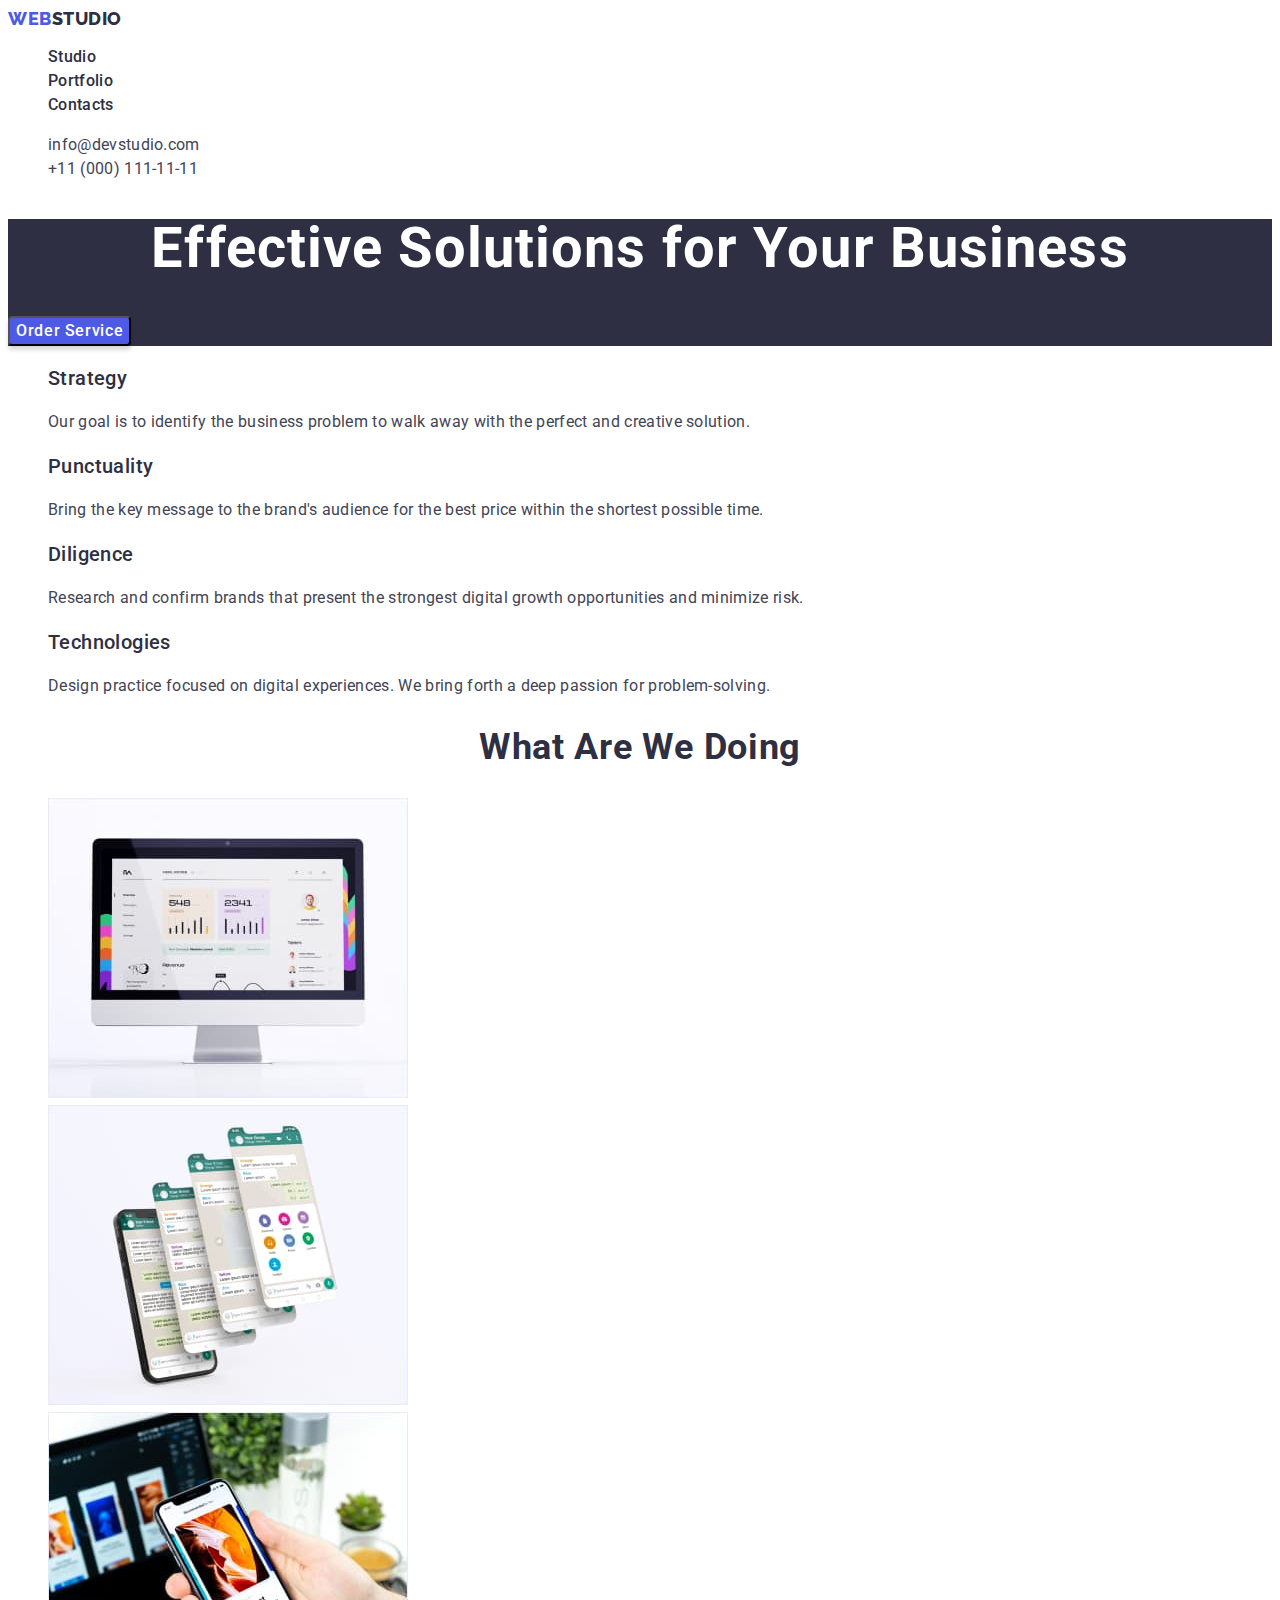
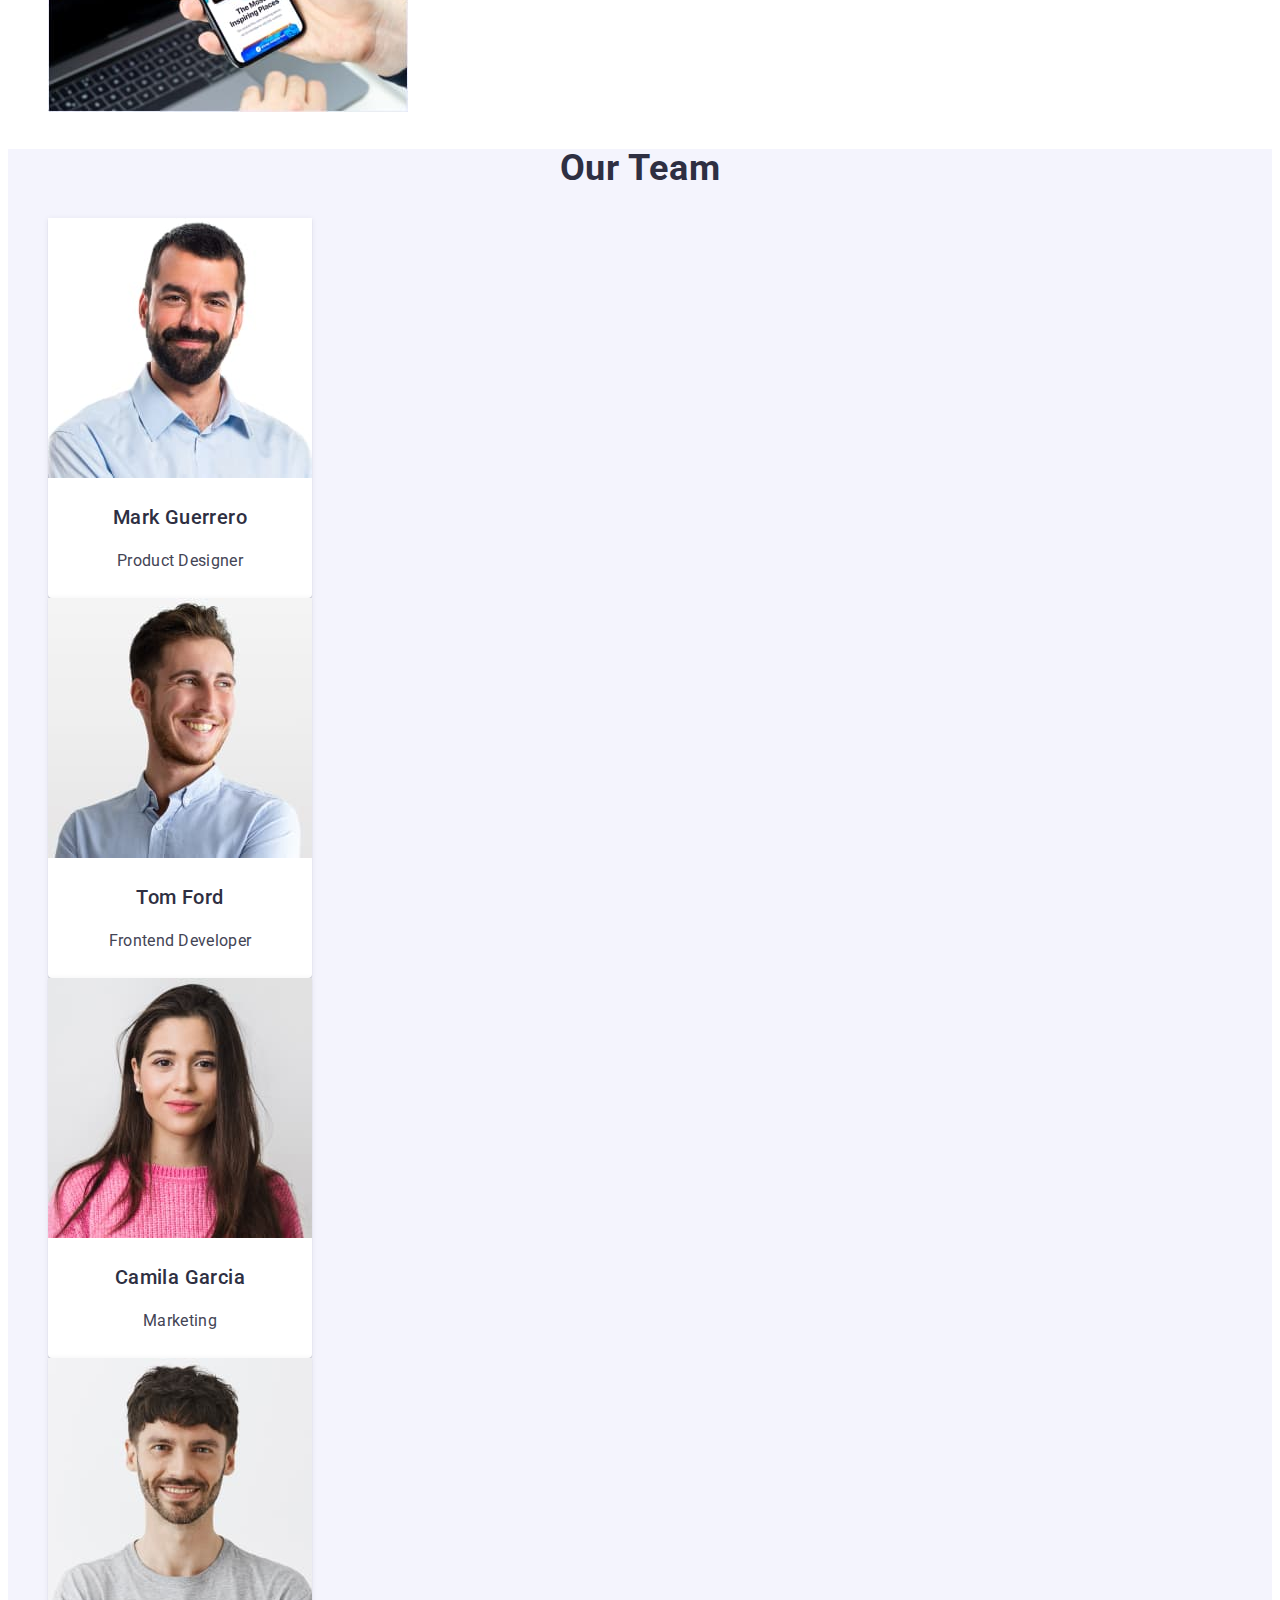
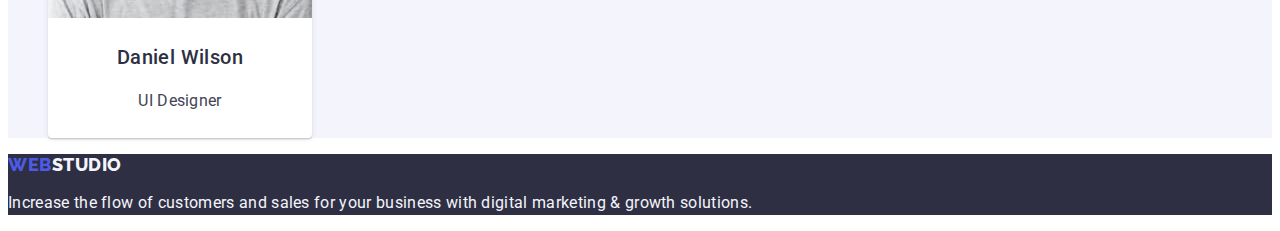
<file: index.html>
<!DOCTYPE html>
<html lang="en">
  <head>
    <meta charset="UTF-8" />
    <meta http-equiv="X-UA-Compatible" content="IE=edge" />
    <meta name="viewport" content="width=device-width, initial-scale=1.0" />
    <title>Web Studio</title>

    <link rel="preconnect" href="https://fonts.googleapis.com" />
    <link rel="preconnect" href="https://fonts.gstatic.com" crossorigin />
    <link
      href="https://fonts.googleapis.com/css2?family=Raleway:wght@800&family=Roboto:wght@400;500;700;900&display=swap"
      rel="stylesheet"
    />
    <link rel="stylesheet" href="./css/styles.css" />
  </head>
  <body>
    <!-- Header -->
    <header>
      <nav>
        <a href="./index.html" class="logo link"
          >Web<span class="logo-black">Studio</span></a
        >
        <ul class="list">
          <li>
            <a href="./index.html" class="nav-item link">Studio</a>
          </li>
          <li>
            <a href="./portfolio.html" class="nav-item link">Portfolio</a>
          </li>
          <li><a href="" class="nav-item link">Contacts</a></li>
        </ul>
      </nav>

      <address class="contact">
        <ul class="list">
          <li>
            <a href="mailto:info@devstudio.com" class="contact link"
              >info@devstudio.com</a
            >
          </li>
          <li>
            <a href="tel:+110001111111" class="contact link"
              >+11 (000) 111-11-11</a
            >
          </li>
        </ul>
      </address>
    </header>

    <main>
      <!-- Hero -->
      <section class="hero">
        <h1 class="hero-title">Effective Solutions for Your Business</h1>
        <button type="button" class="hero-button">Order Service</button>
      </section>

      <!-- Section Advantages -->
      <section>
        <h2 hidden class="visually-hidden">Our Advantages</h2>
        <ul class="list">
          <li>
            <h3 class="advant-undertitle">Strategy</h3>
            <p class="advant-text">
              Our goal is to identify the business problem to walk away with the
              perfect and creative solution.
            </p>
          </li>
          <li>
            <h3 class="advant-undertitle">Punctuality</h3>
            <p class="advant-text">
              Bring the key message to the brand's audience for the best price
              within the shortest possible time.
            </p>
          </li>
          <li>
            <h3 class="advant-undertitle">Diligence</h3>
            <p class="advant-text">
              Research and confirm brands that present the strongest digital
              growth opportunities and minimize risk.
            </p>
          </li>
          <li>
            <h3 class="advant-undertitle">Technologies</h3>
            <p class="advant-text">
              Design practice focused on digital experiences. We bring forth a
              deep passion for problem-solving.
            </p>
          </li>
        </ul>
      </section>

      <!-- Section WhatAreWeDoing -->
      <section>
        <h2 class="section-title">What are we doing</h2>
        <ul class="list">
          <li>
            <img src="./images/computer.jpg" alt="IMac" width="360" />
          </li>
          <li>
            <img src="./images/phone.jpg" alt="Smartphone" width="360" />
          </li>
          <li>
            <img
              src="./images/phone-laptop.jpg"
              alt="A smartphone in the hand and laptop in the background"
              width="360"
            />
          </li>
        </ul>
      </section>

      <!-- Section Team -->
      <section class="team-section">
        <h2 class="section-title">Our Team</h2>
        <ul class="list">
          <li class="team-card">
            <img src="./images/person-one.jpg" alt="fist person" width="264" />
            <h3 class="team-undertitle">Mark Guerrero</h3>
            <p class="team-text">Product Designer</p>
          </li>
          <li class="team-card">
            <img
              src="./images/person-two.jpg"
              alt="second person"
              width="264"
            />
            <h3 class="team-undertitle">Tom Ford</h3>
            <p class="team-text">Frontend Developer</p>
          </li>
          <li class="team-card">
            <img
              src="./images/person-three.jpg"
              alt="third person"
              width="264"
            />
            <h3 class="team-undertitle">Camila Garcia</h3>
            <p class="team-text">Marketing</p>
          </li>
          <li class="team-card">
            <img
              src="./images/person-vour.jpg"
              alt="fourth person"
              width="264"
            />
            <h3 class="team-undertitle">Daniel Wilson</h3>
            <p class="team-text">UI Designer</p>
          </li>
        </ul>
      </section>
    </main>

    <!-- Footer -->
    <footer class="footer">
      <a href="./index.html" class="logo link"
        >Web<span class="logo-white">Studio</span></a
      >
      <p class="footer-text">
        Increase the flow of customers and sales for your business with digital
        marketing & growth solutions.
      </p>
    </footer>
  </body>
</html>
</file>
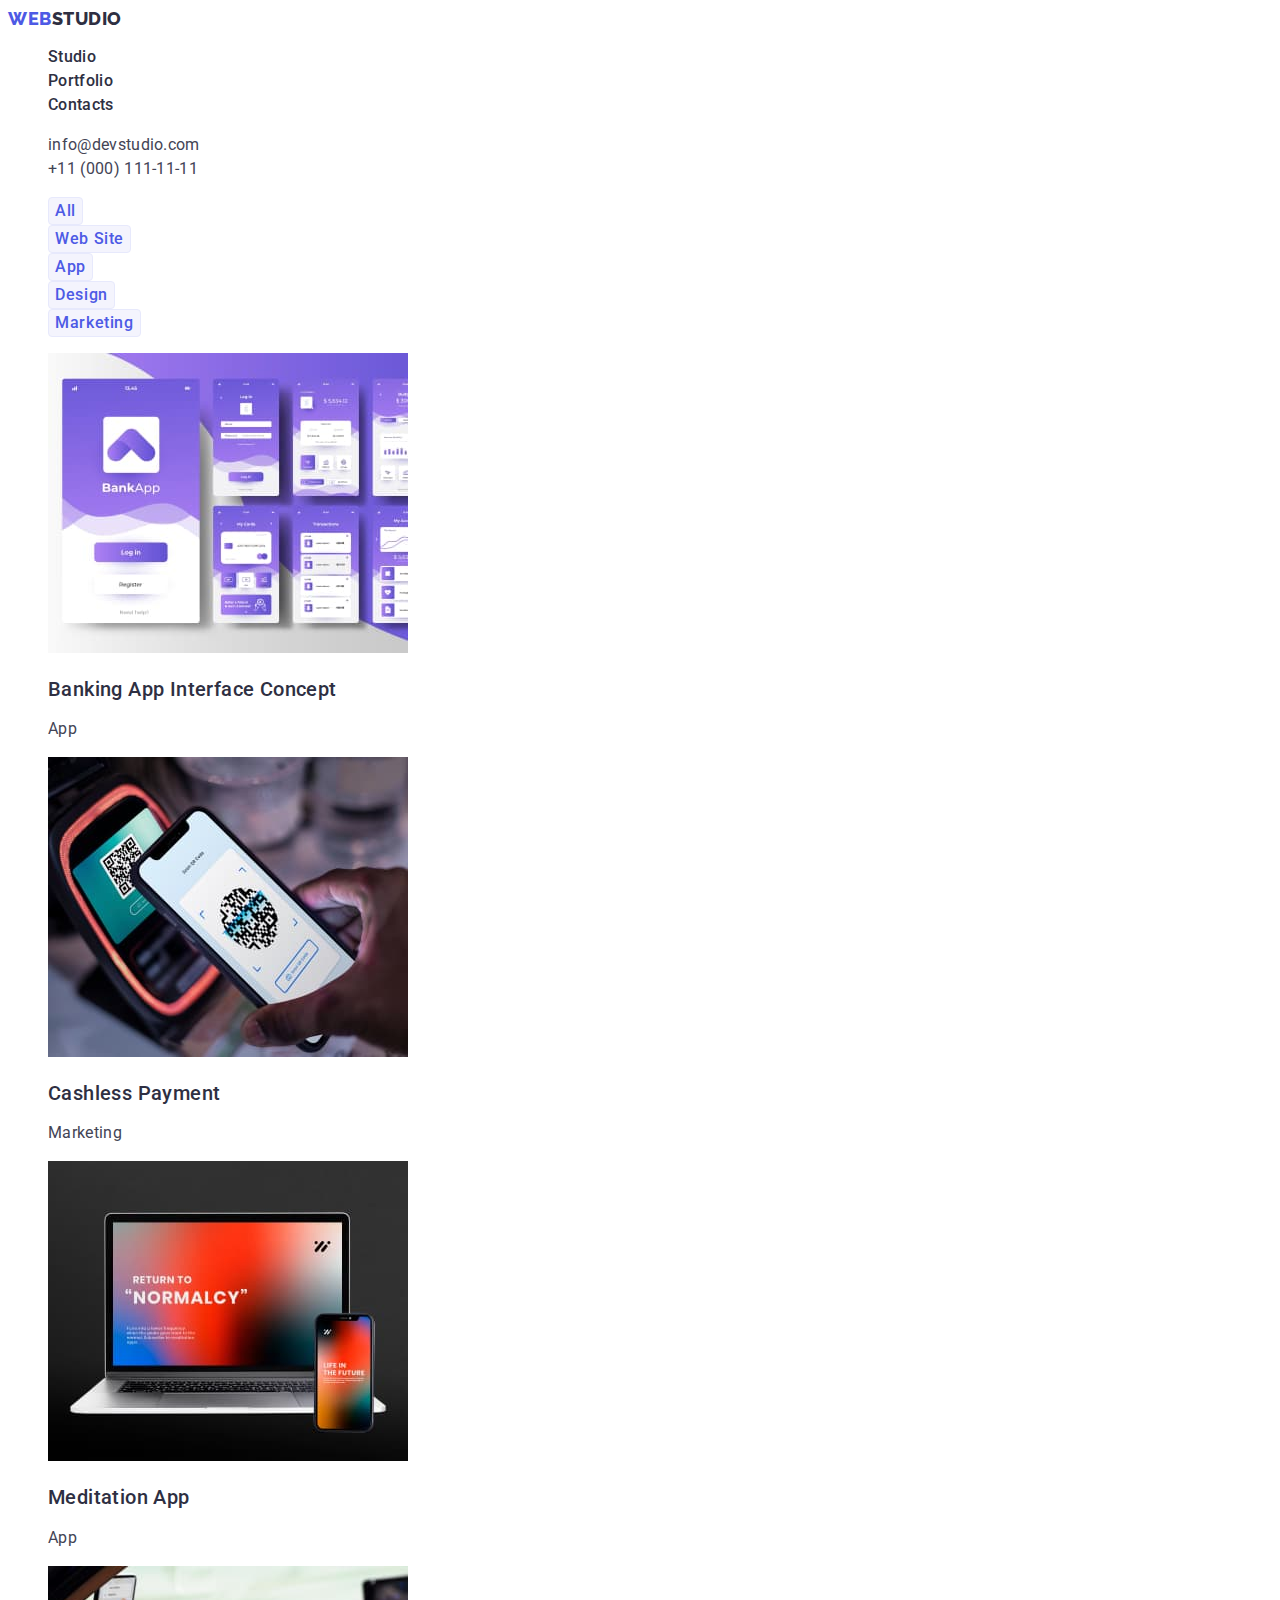
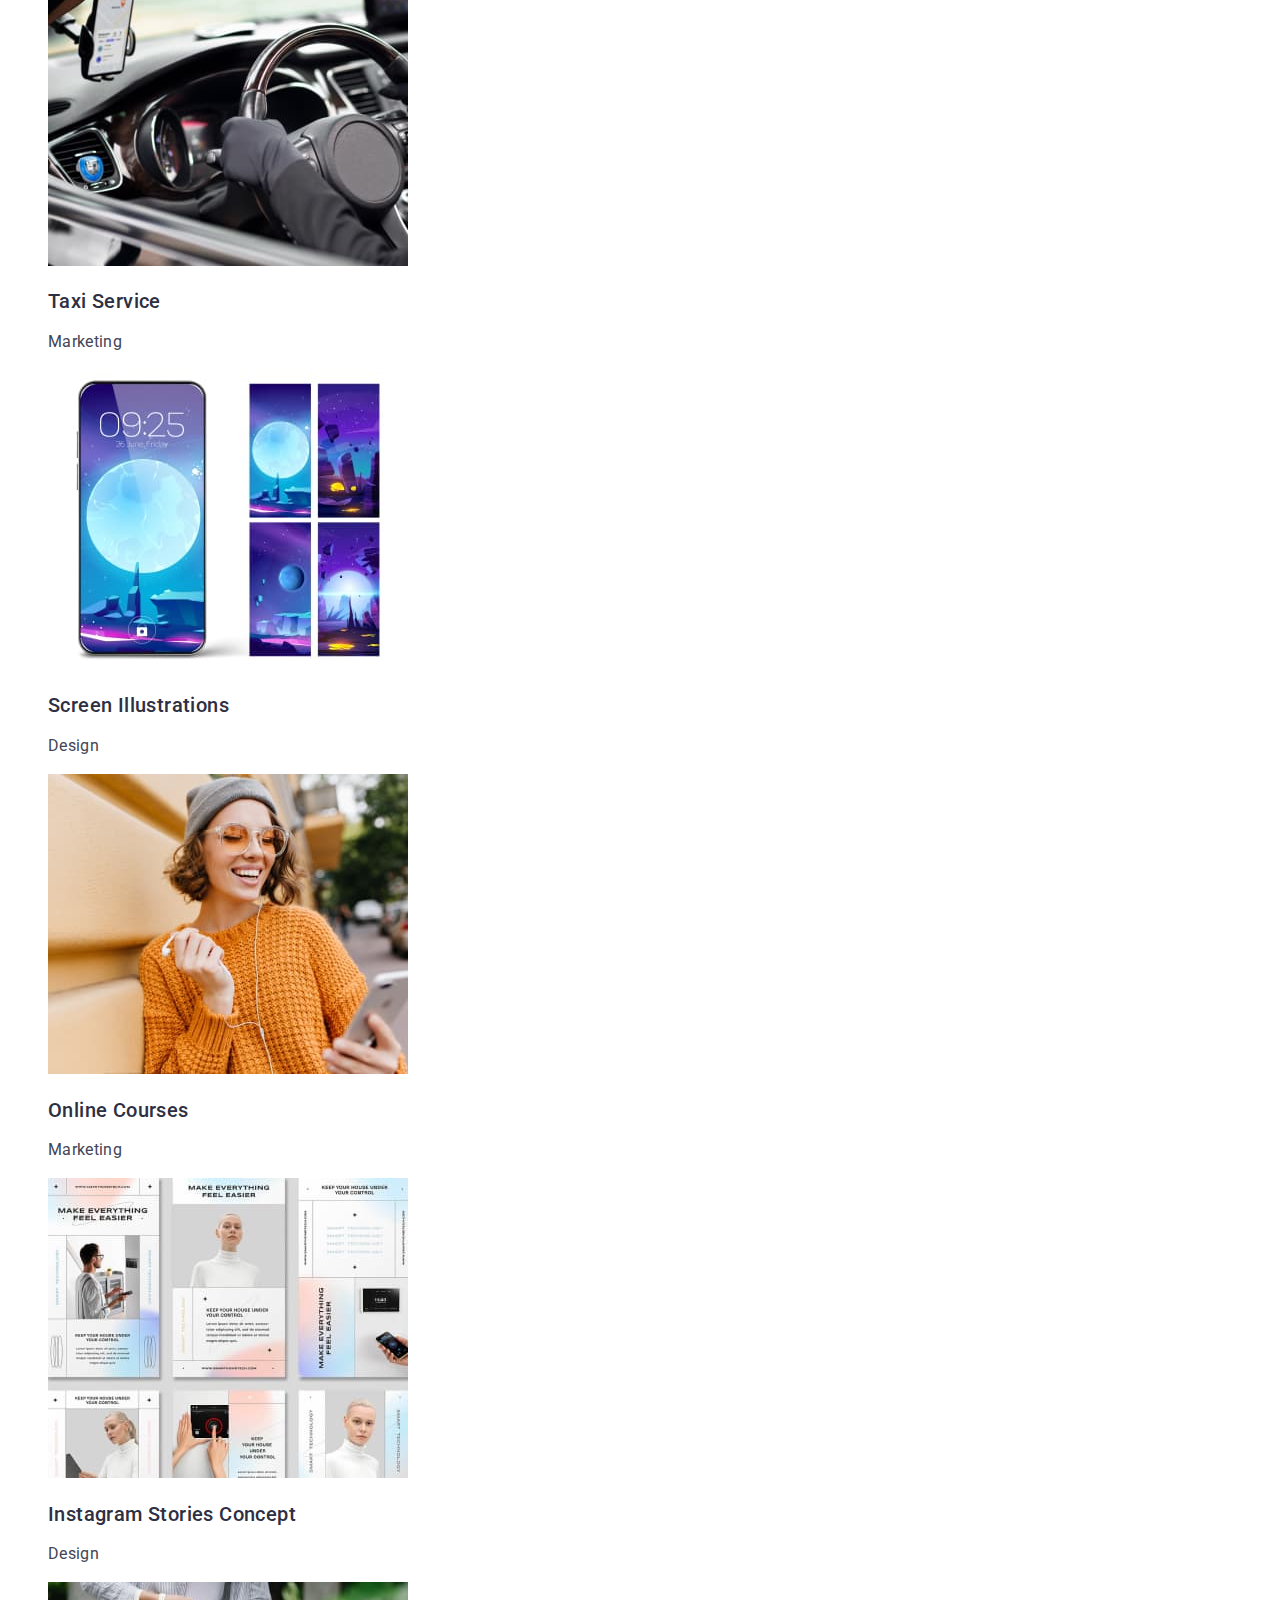
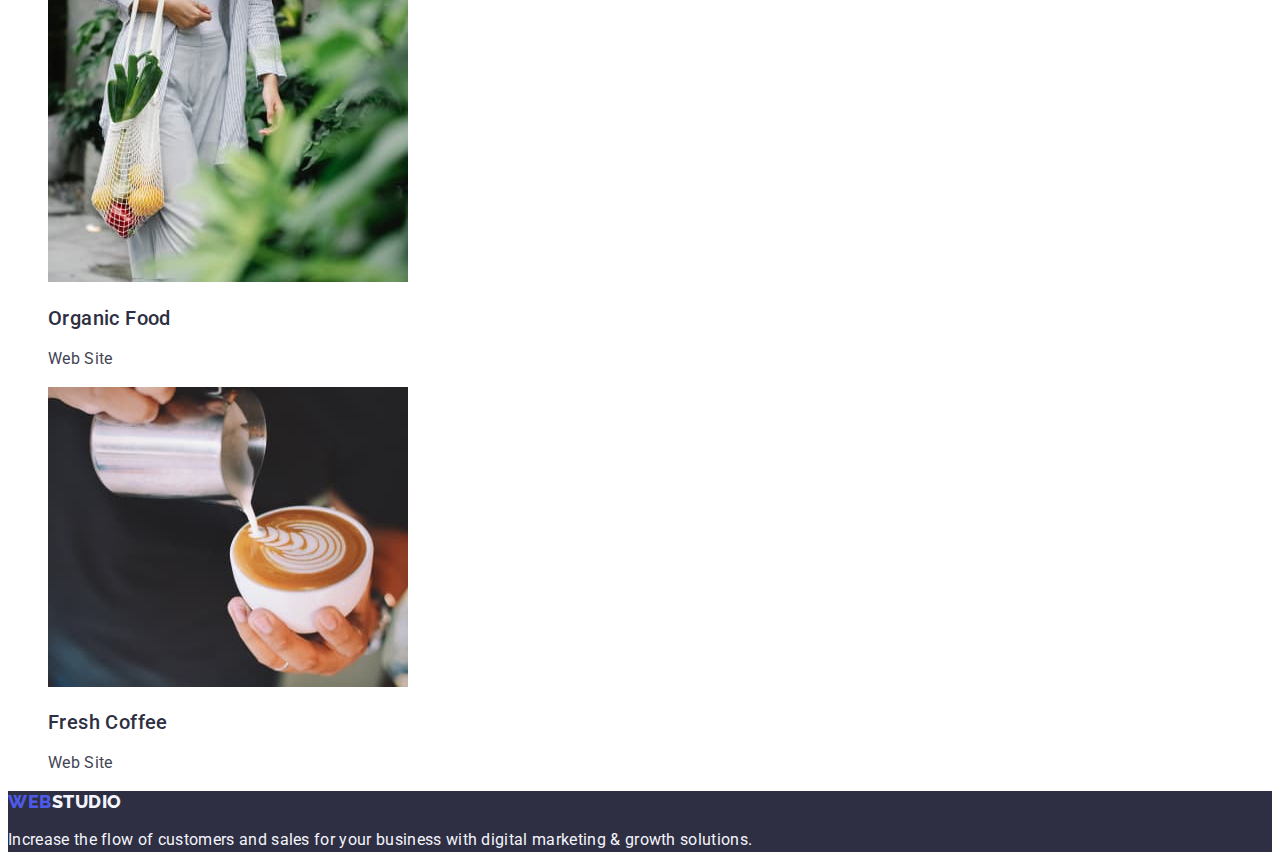
<file: portfolio.html>
<!DOCTYPE html>
<html lang="en">
  <head>
    <meta charset="UTF-8" />
    <meta http-equiv="X-UA-Compatible" content="IE=edge" />
    <meta name="viewport" content="width=device-width, initial-scale=1.0" />
    <title>Portfolio</title>
    <link rel="preconnect" href="https://fonts.googleapis.com" />
    <link rel="preconnect" href="https://fonts.gstatic.com" crossorigin />
    <link
      href="https://fonts.googleapis.com/css2?family=Raleway:wght@800&family=Roboto:wght@400;500;700;900&display=swap"
      rel="stylesheet"
    />
    <link rel="stylesheet" href="./css/styles.css" />
  </head>
  <body>
    <!-- Header -->
    <header>
      <nav>
        <a href="./index.html" class="logo link"
          >Web<span class="logo-black">Studio</span></a
        >
        <ul class="list">
          <li>
            <a href="./index.html" class="nav-item link">Studio</a>
          </li>
          <li>
            <a href="./portfolio.html" class="nav-item link">Portfolio</a>
          </li>
          <li><a href="" class="nav-item link">Contacts</a></li>
        </ul>
      </nav>

      <address class="contact">
        <ul class="list">
          <li class="contact-item">
            <a href="mailto:info@devstudio.com" class="contact link"
              >info@devstudio.com</a
            >
          </li>
          <li class="contact-item">
            <a href="tel:+110001111111" class="contact link"
              >+11 (000) 111-11-11</a
            >
          </li>
        </ul>
      </address>
    </header>

    <main>
      <section>
        <h1 hidden class="visually-hidden">Projects</h1>

        <ul class="list">
          <li><button type="button" class="button">All</button></li>
          <li><button type="button" class="button">Web Site</button></li>
          <li><button type="button" class="button">App</button></li>
          <li><button type="button" class="button">Design</button></li>
          <li><button type="button" class="button">Marketing</button></li>
        </ul>

        <!-- Projects -->
        <ul class="list">
          <li>
            <a class="link">
              <img
                src="./images/banking.jpg"
                alt="App Interface"
                width="360"
                height="300"
              />
              <h2 class="project-title">Banking App Interface Concept</h2>
              <p class="project-text">App</p>
            </a>
          </li>
          <li>
            <a class="link">
              <img
                src="./images/payment.jpg"
                alt="Phone and terminal"
                width="360"
                height="300"
              />
              <h2 class="project-title">Cashless Payment</h2>
              <p class="project-text">Marketing</p>
            </a>
          </li>
          <li>
            <a class="link">
              <img
                src="./images/meditation.jpg"
                alt="Notebook"
                width="360"
                height="300"
              />
              <h2 class="project-title">Meditation App</h2>
              <p class="project-text">App</p>
            </a>
          </li>
          <li>
            <a class="link">
              <img
                src="./images/taxi-service.jpg"
                alt="Car interior"
                width="360"
                height="300"
              />
              <h2 class="project-title">Taxi Service</h2>
              <p class="project-text">Marketing</p>
            </a>
          </li>
          <li>
            <a class="link">
              <img
                src="./images/illustrations.jpg"
                alt="Illustrations on smartphone"
                width="360"
                height="300"
              />
              <h2 class="project-title">Screen Illustrations</h2>
              <p class="project-text">Design</p>
            </a>
          </li>
          <li>
            <a class="link">
              <img
                src="./images/courses.jpg"
                alt="A woman with phone"
                width="360"
                height="300"
              />
              <h2 class="project-title">Online Courses</h2>
              <p class="project-text">Marketing</p>
            </a>
          </li>
          <li>
            <a class="link">
              <img
                src="./images/stories-concept.jpg"
                alt="Stories design example"
                width="360"
                height="300"
              />
              <h2 class="project-title">Instagram Stories Concept</h2>
              <p class="project-text">Design</p>
            </a>
          </li>
          <li>
            <a class="link">
              <img
                src="./images/food.jpg"
                alt="Woman with vegetables"
                width="360"
                height="300"
              />
              <h2 class="project-title">Organic Food</h2>
              <p class="project-text">Web Site</p>
            </a>
          </li>
          <li>
            <a class="link">
              <img
                src="./images/coffee.jpg"
                alt="Latte art"
                width="360"
                height="300"
              />
              <h2 class="project-title">Fresh Coffee</h2>
              <p class="project-text">Web Site</p>
            </a>
          </li>
        </ul>
      </section>
    </main>

    <!-- Footer -->
    <footer class="footer">
      <a href="./index.html" class="logo link"
        >Web<span class="logo-white">Studio</span></a
      >
      <p class="footer-text">
        Increase the flow of customers and sales for your business with digital
        marketing & growth solutions.
      </p>
    </footer>
  </body>
</html>
</file>
<file: css/styles.css>
:root {
  --text-color: #434455;
  --title-color: #2e2f42;
  --dark-background: #2e2f42;
  --borders-color: #e7e9fc;
  --middle-background: #f4f4fd;
  --accent-color: #4d5ae5;
  --button-hover: #404bbf;
  --white-color: #ffffff;
}

/*! Main */

body {
  font-family: "Roboto", sans-serif;
  font-size: 16px;
  line-height: 1.5;
  letter-spacing: 0.02em;
  color: var(--text-color);
  background-color: var(--white-color);
}

.list {
  list-style: none;
}

.link {
  text-decoration: none;
}

/* Header */

.logo {
  font-family: "Raleway", sans-serif;
  font-weight: 800;
  font-size: 18px;
  line-height: 1.17;
  display: flex;
  align-items: center;
  letter-spacing: 0.03em;
  text-transform: uppercase;
  color: var(--accent-color);
}
.logo-black {
  color: var(--title-color);
}
.logo-white {
  color: var(--middle-background);
}
.nav-item {
  font-family: inherit;
  font-style: normal;
  font-weight: 500;
  font-size: 16px;
  line-height: 1.5;
  letter-spacing: 0.02em;
  color: var(--title-color);
}
.nav-item.active {
  color: var(--button-hover);
}

.nav-item:hover,
.nav-item:focus {
  color: var(--button-hover);
}

.contact {
  font-family: inherit;
  font-style: normal;
  font-size: 16px;
  line-height: 1.5;
  letter-spacing: 0.02em;
  color: var(--text-color);
}

.contact:hover,
.contact:focus {
  color: var(--button-hover);
}

/* Hero */

.hero-title {
  text-align: center;
  letter-spacing: 0.02em;
  font-size: 56px;
  line-height: 1.07;
  color: var(--white-color);
}

.hero-button {
  font-family: inherit;
  font-weight: 500;
  font-size: 16px;
  line-height: 1.5;
  display: flex;
  align-items: center;
  letter-spacing: 0.04em;
  color: var(--white-color);
  background: var(--accent-color);
  box-shadow: 0px 4px 4px rgba(0, 0, 0, 0.15);
  border-radius: 4px;
  cursor: pointer;
}

.hero-button:hover,
.hero-button:focus {
  background-color: var(--button-hover);
}
.hero {
  background-color: var(--dark-background);
}

/* Section Advantages */

.visually-hidden {
  position: absolute;
  white-space: nowrap;
  width: 1px;
  height: 1px;
  overflow: hidden;
  border: 0;
  padding: 0;
  clip: rect(0 0 0 0);
  clip-path: inset(50%);
  margin: -1px;
}
.advant-undertitle {
  letter-spacing: 0.02em;
  font-weight: 500;
  font-size: 20px;
  line-height: 1.2;
  color: var(--title-color);
}

/* Section WhatAreWeDoing, 
Section Team*/

.section-title {
  letter-spacing: 0.02em;
  font-size: 36px;
  line-height: 1.11;
  text-align: center;
  text-transform: capitalize;
  color: var(--title-color);
}

.team-undertitle {
  letter-spacing: 0.02em;
  font-weight: 500;
  font-size: 20px;
  line-height: 1.2;
  text-align: center;
  color: var(--title-color);
}

.team-text {
  text-align: center;
  color: var(--text-color);
}

.team-section {
  background-color: var(--middle-background);
}

.team-card {
  width: 264px;
  height: 380px;

  background: var(--white-color);
  box-shadow: 0px 1px 6px rgba(46, 47, 66, 0.08),
    0px 1px 1px rgba(46, 47, 66, 0.16), 0px 2px 1px rgba(46, 47, 66, 0.08);
  border-radius: 0px 0px 4px 4px;
}

/* Footer */

.footer-text {
  color: var(--middle-background);
}

.footer {
  background-color: var(--dark-background);
}

/*! Portfolio page */

.button {
  font-family: inherit;
  font-weight: 500;
  font-size: 16px;
  line-height: 1.5;
  display: flex;
  align-items: center;
  text-align: center;
  letter-spacing: 0.04em;
  color: var(--accent-color);
  background: var(--middle-background);
  border: 1px solid var(--borders-color);
  border-radius: 4px;
  cursor: pointer;
}

.button.active {
  color: var(--white-color);
  background: var(--button-hover);
  box-shadow: 0px 3px 1px rgba(0, 0, 0, 0.1), 0px 2px 1px rgba(0, 0, 0, 0.08),
    0px 2px 2px rgba(0, 0, 0, 0.12);
  border-radius: 4px;
  cursor: pointer;
}

.button:hover,
.button:focus {
  color: var(--white-color);
  background-color: var(--button-hover);
}

/* Projects */

.project-title {
  letter-spacing: 0.02em;
  font-weight: 500;
  font-size: 20px;
  line-height: 1.2;
  color: var(--title-color);
}
</file>
